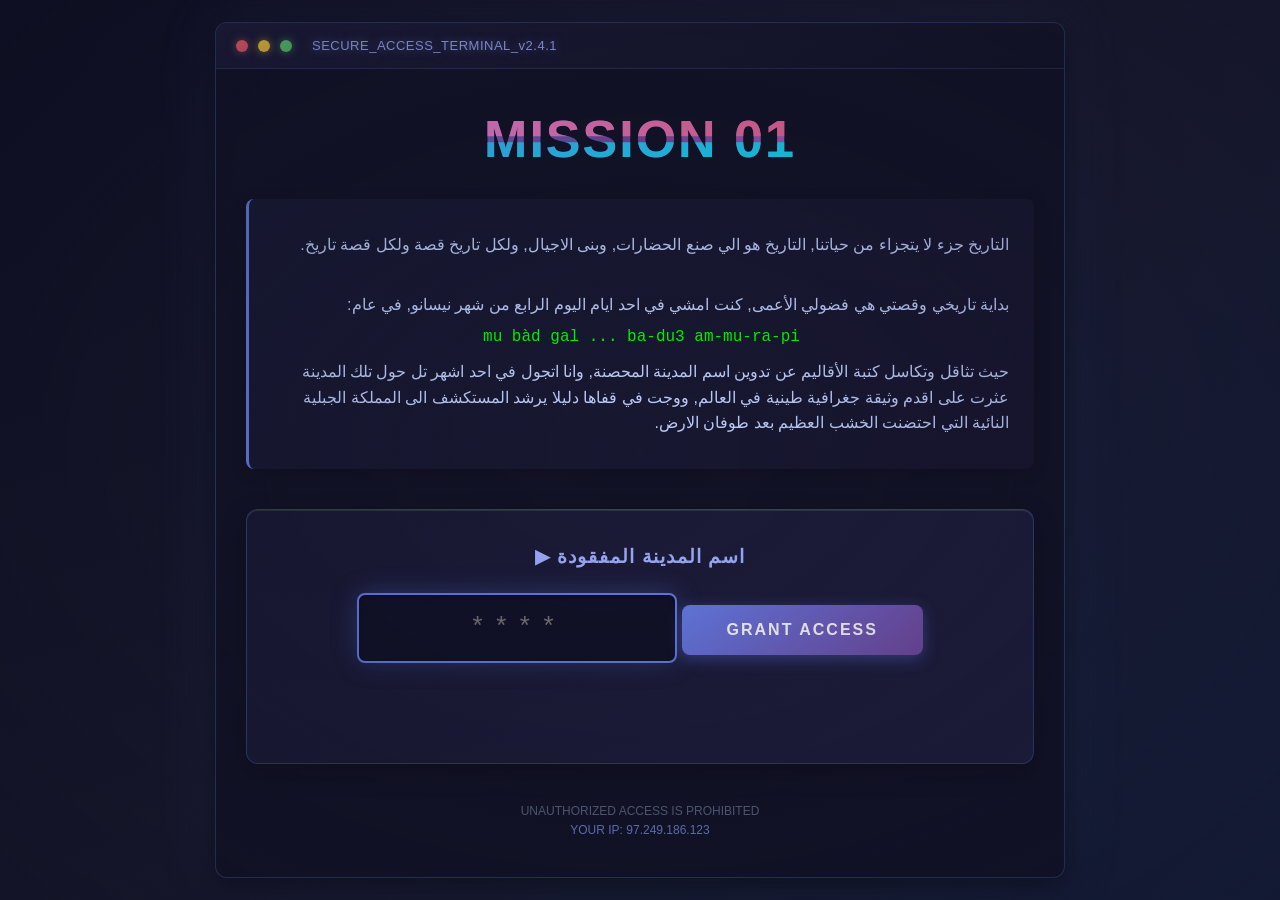
<file: index.html>
<!DOCTYPE html>
<html lang="en">
<head>
    <meta charset="UTF-8">
    <meta name="viewport" content="width=device-width, initial-scale=1.0">
    <title>ACCESS DENIED - LEVEL 01</title>
    <link rel="stylesheet" href="style.css">
</head>
<body>
    <div class="scanlines"></div>
    <div class="noise"></div>
    
    <div class="container">
        <div class="terminal-header">
            <span class="terminal-dot red"></span>
            <span class="terminal-dot yellow"></span>
            <span class="terminal-dot green"></span>
            <span class="terminal-title">SECURE_ACCESS_TERMINAL_v2.4.1</span>
        </div>
        
        <div class="content">
            <div class="glitch-text" data-text="MISSION 01">MISSION 01</div>
            
            <div class="mission-brief" dir="rtl" style="text-align: right;">
                <p class="mission-text">التاريخ جزء لا يتجزاء من حياتنا, التاريخ هو الي صنع الحضارات, وبنى الاجيال, ولكل تاريخ قصة ولكل قصة تاريخ.</p>
                <br>
                <p class="mission-text">بداية تاريخي وقصتي هي فضولي الأعمى, كنت امشي في احد ايام اليوم الرابع من شهر نيسانو, في عام:</p>
                <p class="mission-text" style="font-family: 'Courier New', Courier, monospace; color: #00ff00; direction: ltr; text-align: center;">mu bàd gal ... ba-du3 am-mu-ra-pi</p>
                <p class="mission-text">حيث تثاقل وتكاسل كتبة الأقاليم عن تدوين اسم المدينة المحصنة, وانا اتجول في احد اشهر تل حول تلك المدينة عثرت على اقدم وثيقة جغرافية طينية في العالم, ووجت في قفاها دليلا يرشد المستكشف الى المملكة الجبلية النائية التي احتضنت الخشب العظيم بعد طوفان الارض.</p>
            </div>
            
            <div class="access-panel">
                <div class="panel-label">
                    <span class="blink">▶</span> <span id="questionLabel">اسم المدينة المفقودة</span>
                </div>
                <input type="text" id="codeInput" class="code-input" placeholder="****" maxlength="10" autocomplete="off">
                <button id="submitBtn" class="submit-btn">GRANT ACCESS</button>
                <div id="errorMsg" class="error-msg"></div>
            </div>
            
            <div class="footer-info">
                <p>UNAUTHORIZED ACCESS IS PROHIBITED</p>
                <p class="ip-address">YOUR IP: <span id="fakeIP">192.168.1.1</span></p>
            </div>
        </div>
    </div>
    
    <script src="script.js"></script>
</body>
</html>
</file>
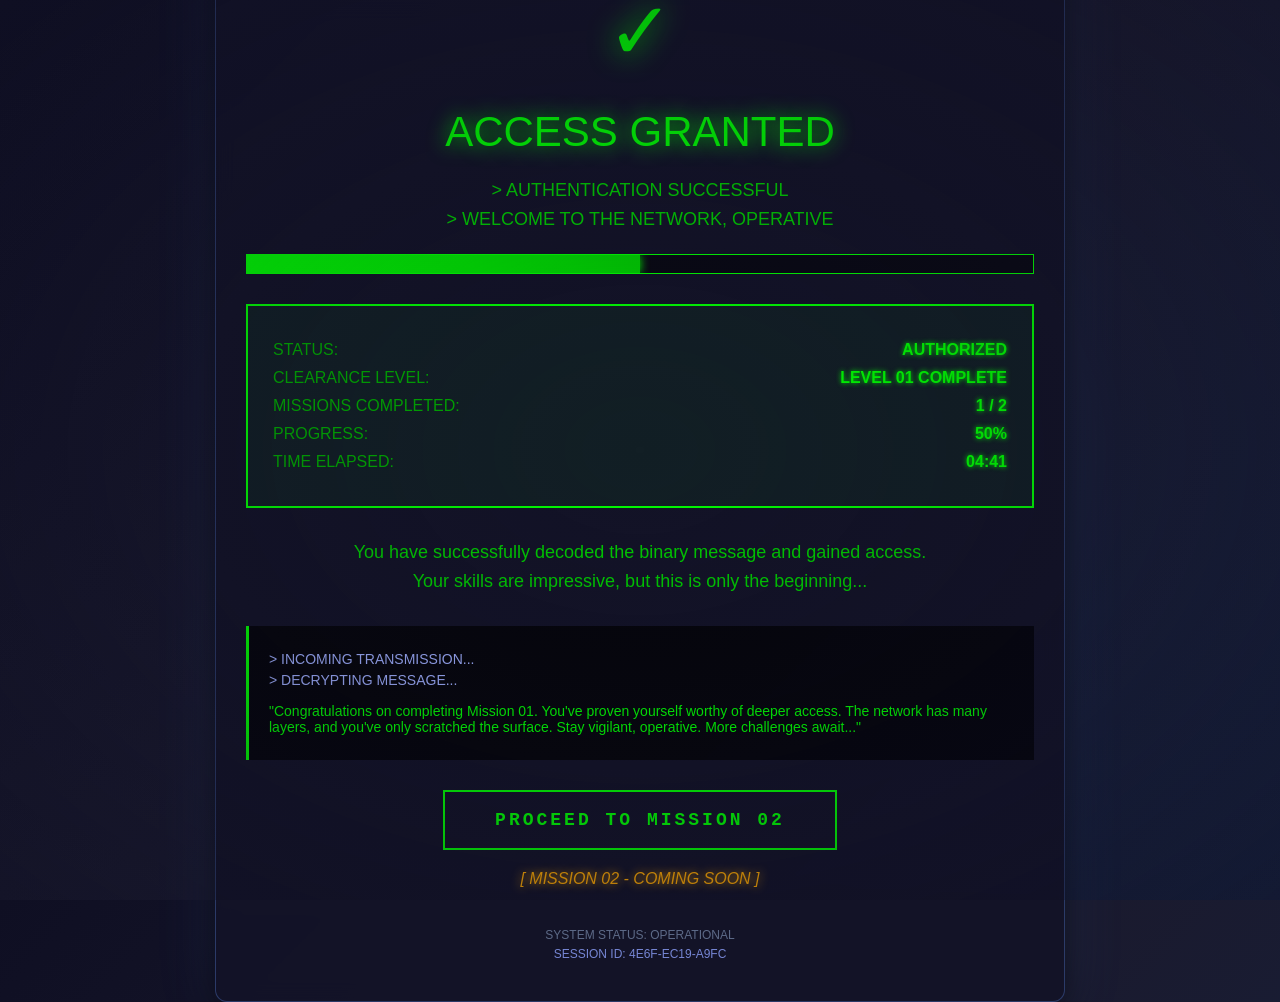
<file: level2.html>
<!DOCTYPE html>
<html lang="en">
<head>
    <meta charset="UTF-8">
    <meta name="viewport" content="width=device-width, initial-scale=1.0">
    <title>ACCESS GRANTED - LEVEL 02</title>
    <link rel="stylesheet" href="style.css">
    <style>
        .success-container {
            text-align: center;
            animation: fadeIn 1s;
        }
        
        .success-icon {
            font-size: 80px;
            color: #00ff00;
            text-shadow: 0 0 30px #00ff00;
            margin-bottom: 30px;
            animation: pulse-icon 2s infinite;
        }
        
        @keyframes pulse-icon {
            0%, 100% {
                transform: scale(1);
                opacity: 1;
            }
            50% {
                transform: scale(1.1);
                opacity: 0.8;
            }
        }
        
        .success-title {
            font-size: 42px;
            margin-bottom: 20px;
            color: #00ff00;
            text-shadow: 0 0 20px #00ff00;
        }
        
        .success-message {
            font-size: 18px;
            color: #00cc00;
            margin: 15px 0;
            line-height: 1.6;
        }
        
        .stats-panel {
            background: rgba(0, 255, 0, 0.05);
            border: 2px solid #00ff00;
            padding: 25px;
            margin: 30px 0;
            text-align: left;
        }
        
        .stat-line {
            display: flex;
            justify-content: space-between;
            margin: 10px 0;
            font-size: 16px;
        }
        
        .stat-label {
            color: #00aa00;
        }
        
        .stat-value {
            color: #00ff00;
            font-weight: bold;
            text-shadow: 0 0 5px #00ff00;
        }
        
        .next-mission-btn {
            margin-top: 30px;
            padding: 18px 50px;
            font-size: 18px;
            font-family: 'Courier New', monospace;
            background: transparent;
            border: 2px solid #00ff00;
            color: #00ff00;
            cursor: pointer;
            transition: all 0.3s;
            text-transform: uppercase;
            font-weight: bold;
            letter-spacing: 3px;
        }
        
        .next-mission-btn:hover {
            background: #00ff00;
            color: #000;
            box-shadow: 0 0 30px rgba(0, 255, 0, 0.8);
            transform: scale(1.05);
        }
        
        .progress-bar {
            width: 100%;
            height: 20px;
            background: rgba(0, 0, 0, 0.5);
            border: 1px solid #00ff00;
            margin: 20px 0;
            position: relative;
            overflow: hidden;
        }
        
        .progress-fill {
            height: 100%;
            background: linear-gradient(90deg, #00ff00, #00cc00);
            width: 0%;
            animation: fillProgress 2s forwards;
            box-shadow: 0 0 10px #00ff00;
        }
        
        @keyframes fillProgress {
            to {
                width: 50%;
            }
        }
        
        .encrypted-message {
            margin-top: 30px;
            padding: 20px;
            background: rgba(0, 0, 0, 0.7);
            border-left: 3px solid #00ff00;
            font-size: 14px;
            color: #00aa00;
            text-align: left;
        }
        
        .coming-soon {
            color: #ffaa00;
            font-style: italic;
            margin-top: 20px;
            text-shadow: 0 0 10px #ffaa00;
        }
    </style>
</head>
<body>
    <div class="scanlines"></div>
    <div class="noise"></div>
    
    <div class="container">
        <div class="terminal-header">
            <span class="terminal-dot red"></span>
            <span class="terminal-dot yellow"></span>
            <span class="terminal-dot green"></span>
            <span class="terminal-title">SECURE_ACCESS_TERMINAL_v2.4.1</span>
        </div>
        
        <div class="content">
            <div class="success-container">
                <div class="success-icon">✓</div>
                <div class="success-title">ACCESS GRANTED</div>
                
                <div class="success-message">
                    <p>> AUTHENTICATION SUCCESSFUL</p>
                    <p>> WELCOME TO THE NETWORK, OPERATIVE</p>
                </div>
                
                <div class="progress-bar">
                    <div class="progress-fill"></div>
                </div>
                
                <div class="stats-panel">
                    <div class="stat-line">
                        <span class="stat-label">STATUS:</span>
                        <span class="stat-value">AUTHORIZED</span>
                    </div>
                    <div class="stat-line">
                        <span class="stat-label">CLEARANCE LEVEL:</span>
                        <span class="stat-value">LEVEL 01 COMPLETE</span>
                    </div>
                    <div class="stat-line">
                        <span class="stat-label">MISSIONS COMPLETED:</span>
                        <span class="stat-value">1 / 2</span>
                    </div>
                    <div class="stat-line">
                        <span class="stat-label">PROGRESS:</span>
                        <span class="stat-value">50%</span>
                    </div>
                    <div class="stat-line">
                        <span class="stat-label">TIME ELAPSED:</span>
                        <span class="stat-value" id="timeElapsed">--:--</span>
                    </div>
                </div>
                
                <div class="success-message">
                    <p>You have successfully decoded the binary message and gained access.</p>
                    <p>Your skills are impressive, but this is only the beginning...</p>
                </div>
                
                <div class="encrypted-message">
                    <p class="typing-effect">> INCOMING TRANSMISSION...</p>
                    <p class="typing-effect delay-1">> DECRYPTING MESSAGE...</p>
                    <p class="typing-effect delay-2" style="color: #00ff00; margin-top: 15px;">
                        "Congratulations on completing Mission 01. You've proven yourself worthy of deeper access. 
                        The network has many layers, and you've only scratched the surface. 
                        Stay vigilant, operative. More challenges await..."
                    </p>
                </div>
                
                <button class="next-mission-btn" onclick="alert('Mission 02 coming soon! Stay tuned for more challenges...')">
                    PROCEED TO MISSION 02
                </button>
                
                <p class="coming-soon">[ MISSION 02 - COMING SOON ]</p>
                
                <div class="footer-info" style="margin-top: 40px;">
                    <p>SYSTEM STATUS: OPERATIONAL</p>
                    <p class="ip-address">SESSION ID: <span id="sessionID">XXXX-XXXX-XXXX</span></p>
                </div>
            </div>
        </div>
    </div>
    
    <script>
        // Generate random session ID
        function generateSessionID() {
            const chars = '0123456789ABCDEF';
            let id = '';
            for (let i = 0; i < 3; i++) {
                for (let j = 0; j < 4; j++) {
                    id += chars[Math.floor(Math.random() * chars.length)];
                }
                if (i < 2) id += '-';
            }
            return id;
        }
        
        // Calculate time elapsed (simulated)
        function updateTimeElapsed() {
            const minutes = Math.floor(Math.random() * 5) + 1;
            const seconds = Math.floor(Math.random() * 60);
            document.getElementById('timeElapsed').textContent = 
                `${String(minutes).padStart(2, '0')}:${String(seconds).padStart(2, '0')}`;
        }
        
        document.addEventListener('DOMContentLoaded', function() {
            document.getElementById('sessionID').textContent = generateSessionID();
            updateTimeElapsed();
        });
    </script>
</body>
</html>
</file>
<file: style.css>
* {
    margin: 0;
    padding: 0;
    box-sizing: border-box;
}

body {
    font-family: 'Segoe UI', 'Roboto', 'Arial', sans-serif;
    background: linear-gradient(135deg, #0f0f23 0%, #1a1a2e 50%, #16213e 100%);
    color: #e0e0e0;
    overflow: hidden;
    position: relative;
    height: 100vh;
    display: flex;
    justify-content: center;
    align-items: center;
}

/* Disable scroll lock on very small screens */
@media (max-height: 600px) {
    body {
        overflow-y: auto;
        height: auto;
        min-height: 100vh;
    }
}

/* Modern gradient overlay */
.scanlines {
    position: fixed;
    top: 0;
    left: 0;
    width: 100%;
    height: 100%;
    background: radial-gradient(ellipse at center, transparent 0%, rgba(15, 15, 35, 0.4) 100%);
    pointer-events: none;
    z-index: 1000;
}

/* Subtle particle effect */
.noise {
    position: fixed;
    top: 0;
    left: 0;
    width: 100%;
    height: 100%;
    background: transparent;
    pointer-events: none;
    z-index: 999;
    opacity: 0.1;
}

.container {
    width: 90%;
    max-width: 850px;
    background: rgba(20, 20, 40, 0.95);
    backdrop-filter: blur(10px);
    border: 1px solid rgba(100, 150, 255, 0.3);
    border-radius: 12px;
    box-shadow: 
        0 8px 32px rgba(0, 0, 0, 0.6),
        0 0 60px rgba(100, 150, 255, 0.15),
        inset 0 1px 0 rgba(255, 255, 255, 0.1);
    position: relative;
    z-index: 10;
    overflow: hidden;
}

.container::before {
    content: '';
    position: absolute;
    top: 0;
    left: -100%;
    width: 100%;
    height: 100%;
    background: linear-gradient(90deg, transparent, rgba(100, 150, 255, 0.1), transparent);
    animation: shimmer 3s infinite;
}

@keyframes shimmer {
    0% { left: -100%; }
    100% { left: 100%; }
}

.terminal-header {
    background: linear-gradient(135deg, rgba(30, 30, 60, 0.9), rgba(20, 20, 40, 0.9));
    padding: 15px 20px;
    border-bottom: 1px solid rgba(100, 150, 255, 0.2);
    display: flex;
    align-items: center;
    gap: 10px;
    backdrop-filter: blur(5px);
}

.terminal-dot {
    width: 12px;
    height: 12px;
    border-radius: 50%;
    display: inline-block;
}

.terminal-dot.red {
    background: linear-gradient(135deg, #ff6b6b, #ee5a6f);
    box-shadow: 0 0 8px rgba(255, 107, 107, 0.6);
}

.terminal-dot.yellow {
    background: linear-gradient(135deg, #ffd93d, #f6c23e);
    box-shadow: 0 0 8px rgba(255, 217, 61, 0.6);
}

.terminal-dot.green {
    background: linear-gradient(135deg, #6bcf7f, #51cf66);
    box-shadow: 0 0 8px rgba(107, 207, 127, 0.6);
}

.terminal-title {
    margin-left: 10px;
    font-size: 13px;
    color: #a0b0ff;
    font-weight: 500;
    letter-spacing: 0.5px;
    text-shadow: 0 0 10px rgba(160, 180, 255, 0.5);
}

.content {
    padding: 40px 30px;
}

.glitch-text {
    font-size: 52px;
    font-weight: 700;
    text-align: center;
    background: linear-gradient(135deg, #667eea 0%, #764ba2 50%, #f093fb 100%);
    -webkit-background-clip: text;
    -webkit-text-fill-color: transparent;
    background-clip: text;
    margin-bottom: 30px;
    position: relative;
    animation: glitch 3s infinite;
    letter-spacing: 2px;
}

@keyframes glitch {
    0%, 90%, 100% {
        transform: translate(0);
    }
    92% {
        transform: translate(-2px, 2px);
    }
    94% {
        transform: translate(2px, -2px);
    }
    96% {
        transform: translate(-2px, -2px);
    }
    98% {
        transform: translate(2px, 2px);
    }
}

.glitch-text::before,
.glitch-text::after {
    content: attr(data-text);
    position: absolute;
    top: 0;
    left: 0;
    width: 100%;
    height: 100%;
}

.glitch-text::before {
    animation: glitch-before 3s infinite;
    clip-path: polygon(0 0, 100% 0, 100% 45%, 0 45%);
    background: linear-gradient(135deg, #f093fb 0%, #f5576c 100%);
    -webkit-background-clip: text;
    -webkit-text-fill-color: transparent;
    background-clip: text;
}

.glitch-text::after {
    animation: glitch-after 2.5s infinite;
    clip-path: polygon(0 55%, 100% 55%, 100% 100%, 0 100%);
    background: linear-gradient(135deg, #4facfe 0%, #00f2fe 100%);
    -webkit-background-clip: text;
    -webkit-text-fill-color: transparent;
    background-clip: text;
}

@keyframes glitch-before {
    0%, 95%, 100% {
        transform: translate(0);
    }
    96% {
        transform: translate(-3px, 0);
    }
}

@keyframes glitch-after {
    0%, 95%, 100% {
        transform: translate(0);
    }
    97% {
        transform: translate(3px, 0);
    }
}

.mission-brief {
    margin-bottom: 40px;
    padding: 25px;
    background: linear-gradient(135deg, rgba(100, 150, 255, 0.05), rgba(120, 80, 200, 0.05));
    border-left: 3px solid #667eea;
    border-radius: 8px;
    box-shadow: 0 4px 15px rgba(0, 0, 0, 0.2);
}

.typing-effect {
    color: #a0b0ff;
    font-size: 14px;
    margin: 5px 0;
    opacity: 0;
    animation: fadeIn 0.5s forwards;
    font-weight: 500;
}

.typing-effect.delay-1 {
    animation-delay: 0.5s;
}

.typing-effect.delay-2 {
    animation-delay: 1s;
}

@keyframes fadeIn {
    to {
        opacity: 1;
    }
}

.mission-text {
    color: #c0d0ff;
    font-size: 16px;
    margin: 8px 0;
    line-height: 1.6;
}

.hint-text {
    color: #8fa3ff;
    font-size: 13px;
    margin: 5px 0;
    font-weight: 600;
    word-break: break-all;
    font-family: 'Courier New', monospace;
}

.access-panel {
    background: linear-gradient(135deg, rgba(30, 30, 60, 0.6), rgba(40, 40, 80, 0.6));
    border: 1px solid rgba(100, 150, 255, 0.3);
    border-radius: 12px;
    padding: 35px;
    text-align: center;
    box-shadow: 
        0 8px 25px rgba(0, 0, 0, 0.3),
        inset 0 1px 0 rgba(255, 255, 255, 0.1);
    backdrop-filter: blur(10px);
}

.panel-label {
    font-size: 19px;
    margin-bottom: 25px;
    color: #a0b0ff;
    font-weight: 600;
    letter-spacing: 1px;
}

.blink {
    animation: blink 1s infinite;
}

@keyframes blink {
    0%, 50%, 100% { opacity: 1; }
    25%, 75% { opacity: 0; }
}

.code-input {
    width: 100%;
    max-width: 320px;
    padding: 18px;
    font-size: 26px;
    font-family: 'Courier New', monospace;
    background: rgba(15, 15, 35, 0.8);
    border: 2px solid rgba(100, 150, 255, 0.4);
    border-radius: 8px;
    color: #a0b0ff;
    text-align: center;
    letter-spacing: 8px;
    margin-bottom: 25px;
    outline: none;
    text-transform: uppercase;
    transition: all 0.3s ease;
    box-shadow: 
        0 4px 15px rgba(0, 0, 0, 0.3),
        inset 0 2px 4px rgba(0, 0, 0, 0.2);
}

.code-input:focus {
    border-color: #667eea;
    box-shadow: 
        0 0 25px rgba(102, 126, 234, 0.4),
        0 4px 20px rgba(0, 0, 0, 0.4),
        inset 0 2px 4px rgba(0, 0, 0, 0.2);
    animation: pulse 2s infinite;
}

@keyframes pulse {
    0%, 100% {
        border-color: #667eea;
    }
    50% {
        border-color: #764ba2;
    }
}

.submit-btn {
    padding: 16px 45px;
    font-size: 16px;
    font-family: 'Segoe UI', sans-serif;
    background: linear-gradient(135deg, #667eea 0%, #764ba2 100%);
    border: none;
    border-radius: 8px;
    color: #ffffff;
    cursor: pointer;
    transition: all 0.3s ease;
    text-transform: uppercase;
    font-weight: 600;
    letter-spacing: 2px;
    position: relative;
    overflow: hidden;
    box-shadow: 0 4px 15px rgba(102, 126, 234, 0.4);
}

.submit-btn::before {
    content: '';
    position: absolute;
    top: 0;
    left: -100%;
    width: 100%;
    height: 100%;
    background: linear-gradient(90deg, transparent, rgba(255, 255, 255, 0.2), transparent);
    transition: left 0.5s;
}

.submit-btn:hover::before {
    left: 100%;
}

.submit-btn:hover {
    transform: translateY(-2px);
    box-shadow: 0 6px 25px rgba(102, 126, 234, 0.6);
}

.submit-btn:active {
    transform: scale(0.95);
}

.error-msg {
    margin-top: 20px;
    color: #ff6b6b;
    font-size: 14px;
    min-height: 20px;
    font-weight: 500;
    animation: shake 0.5s;
}

@keyframes shake {
    0%, 100% { transform: translateX(0); }
    10%, 30%, 50%, 70%, 90% { transform: translateX(-5px); }
    20%, 40%, 60%, 80% { transform: translateX(5px); }
}

.footer-info {
    margin-top: 40px;
    text-align: center;
    font-size: 12px;
    color: #7080a0;
    opacity: 0.8;
}

.ip-address {
    margin-top: 5px;
    color: #8fa3ff;
    font-weight: 500;
}

/* Success animation */
@keyframes success-flash {
    0%, 100% { 
        box-shadow: 0 8px 32px rgba(0, 0, 0, 0.6), 0 0 60px rgba(100, 150, 255, 0.15);
    }
    50% { 
        box-shadow: 0 8px 32px rgba(0, 0, 0, 0.6), 0 0 80px rgba(102, 126, 234, 0.5);
    }
}

.success {
    animation: success-flash 0.5s 3;
}

/* Responsive Design - Tablets and larger screens */
@media (max-width: 1024px) {
    .container {
        max-width: 95%;
        width: 95%;
    }

    .content {
        padding: 35px 25px;
    }

    .glitch-text {
        font-size: 48px;
        letter-spacing: 1px;
        margin-bottom: 25px;
    }

    .mission-text {
        font-size: 15px;
    }

    .access-panel {
        padding: 30px;
    }

    .panel-label {
        font-size: 18px;
        margin-bottom: 20px;
    }

    .code-input {
        font-size: 24px;
        padding: 16px;
        letter-spacing: 6px;
        max-width: 280px;
        margin-bottom: 20px;
    }

    .submit-btn {
        padding: 14px 40px;
        font-size: 15px;
    }
}

/* Responsive Design - Mobile devices (max-width: 768px) */
@media (max-width: 768px) {
    body {
        overflow: auto;
        overflow-x: hidden;
        min-height: 100vh;
        height: auto;
        align-items: flex-start;
        padding: 20px 0;
    }

    .container {
        width: 95%;
        max-width: 100%;
        margin: 20px auto;
        border-radius: 10px;
        max-height: none;
        overflow: visible;
    }

    .terminal-header {
        padding: 12px 15px;
        gap: 8px;
    }

    .terminal-dot {
        width: 10px;
        height: 10px;
    }

    .terminal-title {
        font-size: 11px;
        margin-left: 8px;
        letter-spacing: 0px;
    }

    .content {
        padding: 25px 20px;
    }

    .glitch-text {
        font-size: 36px;
        letter-spacing: 1px;
        margin-bottom: 20px;
    }

    .mission-brief {
        padding: 15px;
        margin-bottom: 25px;
        border-left-width: 2px;
    }

    .mission-text {
        font-size: 14px;
        line-height: 1.5;
        margin: 6px 0;
    }

    .hint-text {
        font-size: 12px;
    }

    .access-panel {
        padding: 25px 20px;
        border-radius: 10px;
    }

    .panel-label {
        font-size: 16px;
        margin-bottom: 15px;
        letter-spacing: 0.5px;
    }

    .code-input {
        max-width: 100%;
        width: 100%;
        padding: 14px;
        font-size: 22px;
        letter-spacing: 4px;
        margin-bottom: 15px;
        border-radius: 6px;
    }

    .submit-btn {
        width: 100%;
        max-width: 100%;
        padding: 14px 20px;
        font-size: 14px;
        letter-spacing: 1px;
        border-radius: 6px;
    }

    .error-msg {
        margin-top: 15px;
        font-size: 13px;
    }

    .footer-info {
        margin-top: 25px;
        font-size: 11px;
    }
}

/* Responsive Design - Small mobile devices (max-width: 480px) */
@media (max-width: 480px) {
    body {
        padding: 10px 0;
    }

    .container {
        width: 100%;
        max-width: none;
        margin: 15px auto;
        border-radius: 8px;
        box-shadow: 
            0 4px 16px rgba(0, 0, 0, 0.6),
            0 0 40px rgba(100, 150, 255, 0.1),
            inset 0 1px 0 rgba(255, 255, 255, 0.1);
    }

    .terminal-header {
        padding: 10px 12px;
        gap: 6px;
    }

    .terminal-dot {
        width: 9px;
        height: 9px;
    }

    .terminal-title {
        font-size: 10px;
        margin-left: 6px;
        overflow: hidden;
        text-overflow: ellipsis;
        white-space: nowrap;
        max-width: 200px;
    }

    .content {
        padding: 18px 15px;
    }

    .glitch-text {
        font-size: 28px;
        letter-spacing: 0.5px;
        margin-bottom: 15px;
        line-height: 1.2;
    }

    .glitch-text::before,
    .glitch-text::after {
        font-size: 0.8em;
    }

    .mission-brief {
        padding: 12px;
        margin-bottom: 18px;
        border-left-width: 2px;
    }

    .mission-text {
        font-size: 13px;
        line-height: 1.5;
        margin: 5px 0;
    }

    .typing-effect {
        font-size: 13px;
    }

    .hint-text {
        font-size: 11px;
    }

    .access-panel {
        padding: 18px 15px;
        border-radius: 8px;
        box-shadow: 
            0 4px 15px rgba(0, 0, 0, 0.3),
            inset 0 1px 0 rgba(255, 255, 255, 0.1);
    }

    .panel-label {
        font-size: 14px;
        margin-bottom: 12px;
        letter-spacing: 0px;
    }

    .blink {
        display: inline;
    }

    .code-input {
        width: 100%;
        max-width: 100%;
        padding: 12px 10px;
        font-size: 18px;
        letter-spacing: 2px;
        margin-bottom: 12px;
        border-radius: 6px;
        height: 48px;
        min-height: 48px;
    }

    .code-input::placeholder {
        letter-spacing: 2px;
    }

    .submit-btn {
        width: 100%;
        max-width: 100%;
        padding: 14px 15px;
        font-size: 13px;
        letter-spacing: 1px;
        border-radius: 6px;
        min-height: 48px;
        font-weight: 600;
    }

    .submit-btn::before {
        display: none;
    }

    .submit-btn:hover {
        transform: none;
    }

    .error-msg {
        margin-top: 12px;
        font-size: 12px;
        min-height: 16px;
    }

    .footer-info {
        margin-top: 18px;
        font-size: 10px;
        padding: 0 5px;
    }

    .ip-address {
        margin-top: 3px;
        font-size: 10px;
    }
}

/* Touch device optimizations */
@media (hover: none) and (pointer: coarse) {
    .submit-btn:hover {
        transform: none;
        box-shadow: 0 4px 15px rgba(102, 126, 234, 0.4);
    }

    .code-input {
        font-size: 16px;
    }

    .submit-btn {
        min-height: 50px;
        min-width: 50px;
    }
}

/* Extra small screens (max-width: 360px) */
@media (max-width: 360px) {
    .glitch-text {
        font-size: 24px;
    }

    .content {
        padding: 15px 12px;
    }

    .access-panel {
        padding: 15px 12px;
    }

    .code-input {
        font-size: 16px;
        letter-spacing: 1px;
        padding: 10px 8px;
        height: 44px;
    }

    .panel-label {
        font-size: 13px;
    }

    .submit-btn {
        padding: 12px 12px;
        font-size: 12px;
    }
}
@media (max-width: 768px) {
    .glitch-text {
        font-size: 32px;
    }
    
    .content {
        padding: 30px 20px;
    }
    
    .access-panel {
        padding: 20px;
    }
    
    .code-input {
        font-size: 20px;
    }
}
</file>
